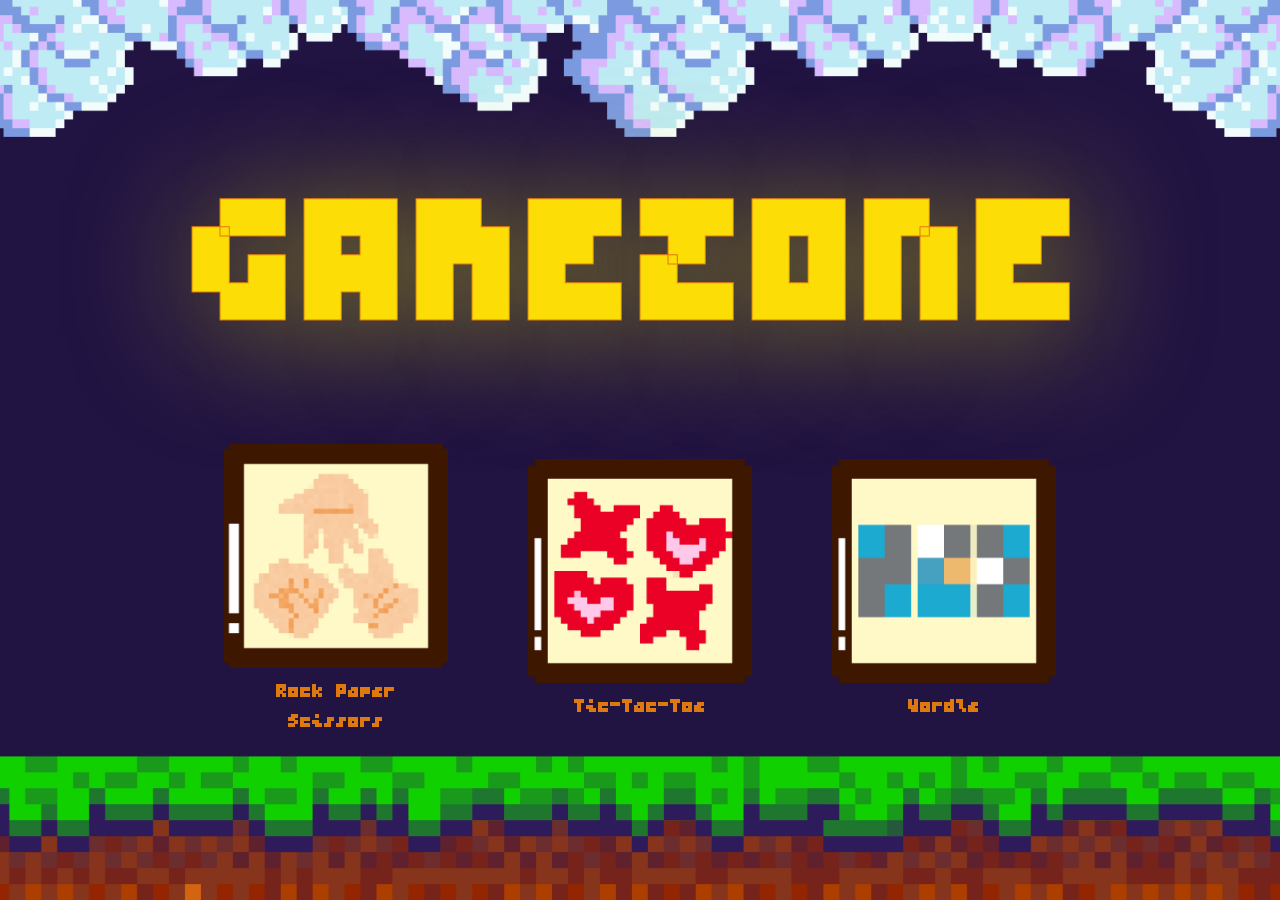
<file: index.html>
<!DOCTYPE html>
<html lang="en">
<head>
    <meta charset="UTF-8">
    <meta name="viewport" content="width=device-width, initial-scale=1.0">
    <link rel="stylesheet" href="styles.css">
    <title>Gamezone</title>
</head>
<body>
    <h1 id="gamezone-heading">GAMEZONE</h1>

    <div id="games-container">
        <a class="game-option" href="./games/rock-paper-scissors/index.html">
            <img src='./images/rock-paper-scissors.png' alt="Rock Paper Scissors">
            <h2 class="game-title">Rock Paper Scissors</h2>
        </a>
        <a class="game-option" href="./games/tic-tac-toe/index.html">
            <img src='./images/tic-tac-toe.png' alt="Tic-Tac-Toe">
            <h2 class="game-title">Tic-Tac-Toe</h2>
        </a>
        <a class="game-option" href="./games/wordle/index.html">
            <img src='./images/wordle.png' alt="Wordle">
            <h2 class="game-title">Wordle</h2>
        </a>
    </div>
</body>
</html>
</file>
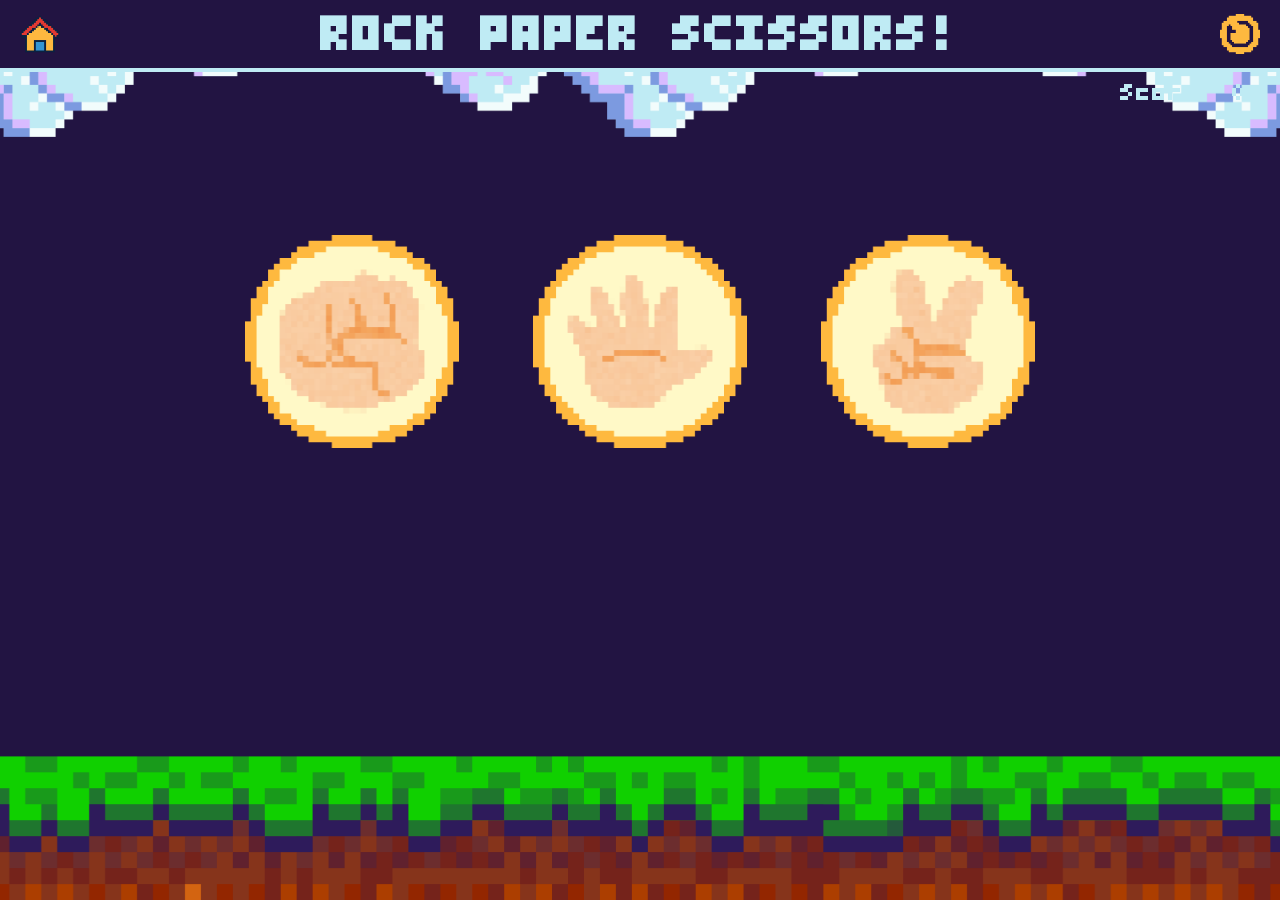
<file: games/rock-paper-scissors/index.html>
<!DOCTYPE html>
<html lang="en">

<head>
    <meta charset="UTF-8">
    <meta name="viewport" content="width=device-width, initial-scale=1.0">
    <title>Rock Paper Scissors!</title>
    <link rel="stylesheet" href="./game-styles.css">
</head>
</head>

<body>
    <div id="game-nav">
        <button type="button" class="control" id="homeButton" value="Home" onclick="returnButton()">
            <img src="../../images/home.png" alt="Home button" />
        </button>
        <h1 id="game-title">ROCK PAPER SCISSORS!</h1>
        <button type="button" class="control" id="restartButton" value="Restart" onclick="restartButton()">
            <img src="../../images/restart.png" alt="Restart button" />
        </button>
    </div>

    <div id="game-container">
        <div class="score-display">Score:
            <span id="score-display">0</span>
        </div>

        <div class="hidden" id="result-display">
            IT'S A TIE!
        </div>

        <div class="choices">
            <button class="choice" onclick="playGame('rock')">
                <img src="./images/rock.png" alt="rock">
            </button>
            <button class="choice" onclick="playGame('paper')">
                <img src="./images/paper.png" alt="paper">
            </button>
            <button class="choice" onclick="playGame('scissors')">
                <img src="./images/scissors.png" alt="scissors">
            </button>
        </div>

        <div class="hidden" id="player-display">
            PLAYER:
        </div>
        <div class="hidden" id="computer-display">
            COMPUTER:
        </div>
    </div>

    <script src="./game.js"></script>
</body>

</html>
</file>
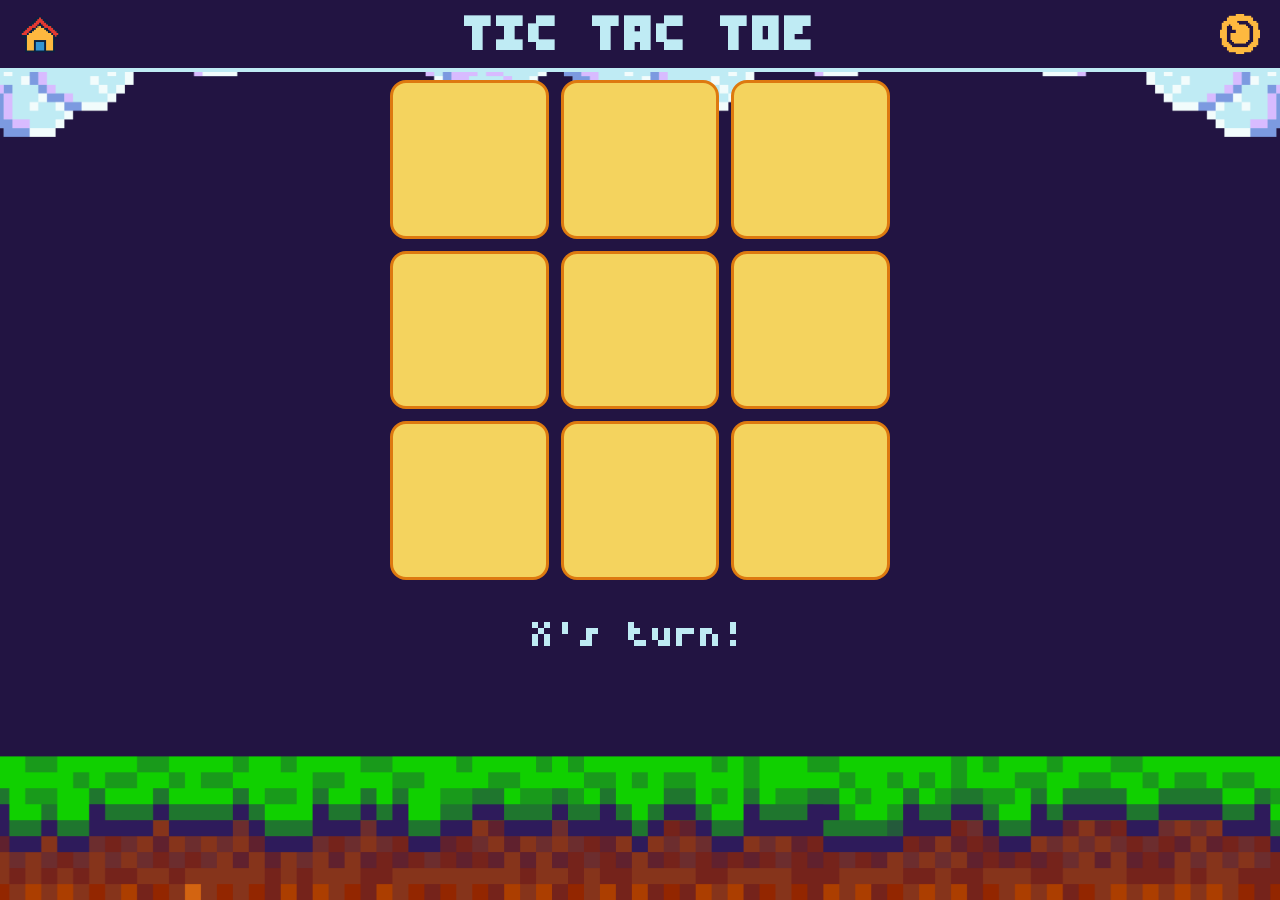
<file: games/tic-tac-toe/index.html>
<!DOCTYPE html>
<html lang="en">

<head>
    <meta charset="UTF-8">
    <meta name="viewport" content="width=device-width, initial-scale=1.0">
    <title>Tic-Tac-Toe</title>
    <link rel="stylesheet" href="./game-styles.css">
</head>

<body>
    <div id="game-nav">
        <button type="button" class="control" id="homeButton" value="Home" onclick="returnButton()">
            <img src="../../images/home.png" alt="Home button" />
        </button>
        <h1 id="game-title">TIC TAC TOE</h1>
        <button type="button" class="control" id="restartButton" value="Restart" onclick="restartButton()">
            <img src="../../images/restart.png" alt="Restart button" />
        </button>
    </div>

    <div id="game-container">
        <div id="game-board" role="grid">
            <div class="square" id="square0" role="gridcell" aria-label="Square 0"></div>
            <div class="square" id="square1" role="gridcell" aria-label="Square 1"></div>
            <div class="square" id="square2" role="gridcell" aria-label="Square 2"></div>
            <div class="square" id="square3" role="gridcell" aria-label="Square 3"></div>
            <div class="square" id="square4" role="gridcell" aria-label="Square 4"></div>
            <div class="square" id="square5" role="gridcell" aria-label="Square 5"></div>
            <div class="square" id="square6" role="gridcell" aria-label="Square 6"></div>
            <div class="square" id="square7" role="gridcell" aria-label="Square 7"></div>
            <div class="square" id="square8" role="gridcell" aria-label="Square 8"></div>
        </div>

        <p id="message">X's turn!</p>
    </div>

    <script src="game.js"></script>
</body>

</html>
</file>
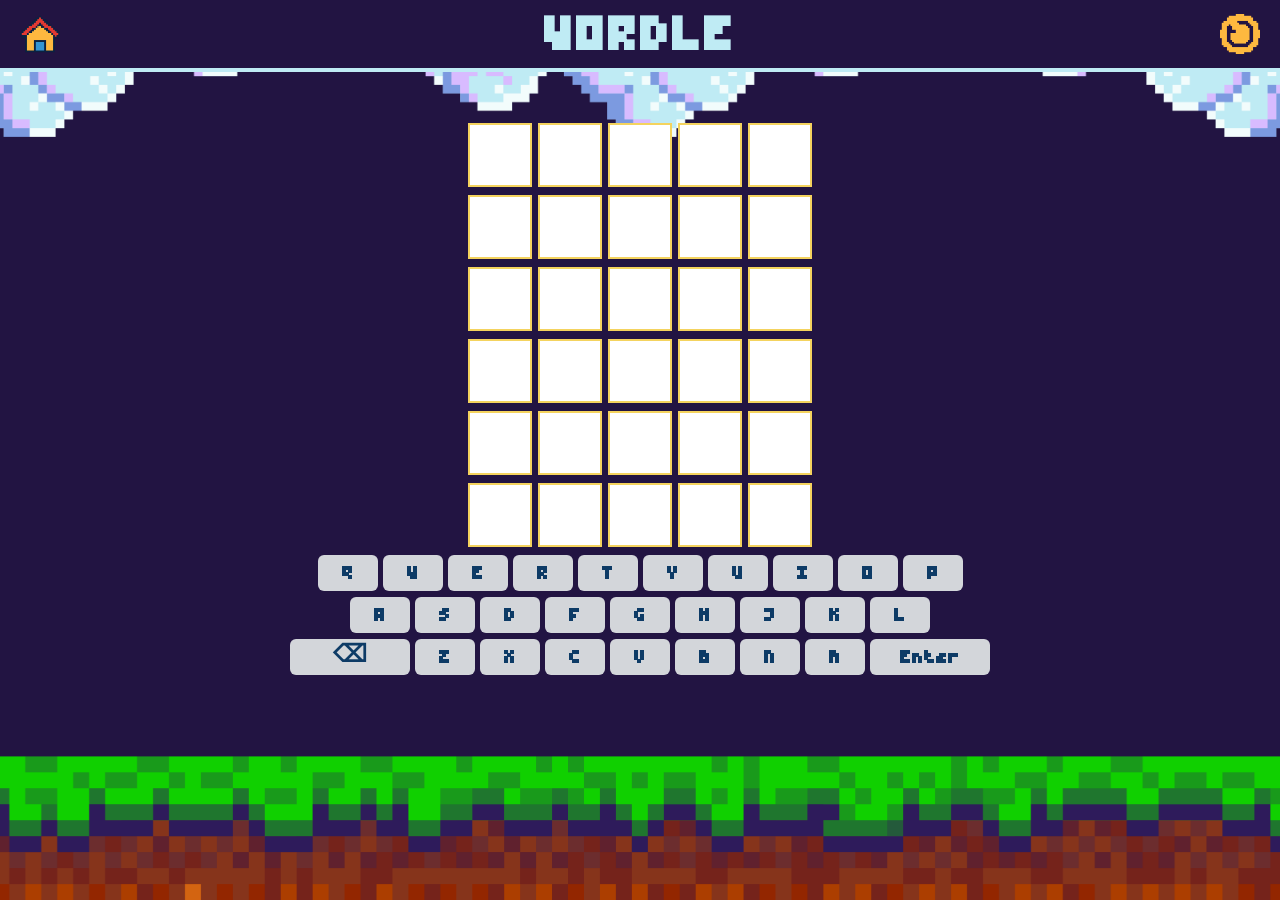
<file: games/wordle/index.html>
<!DOCTYPE html>
<html lang="en">

<head>
    <meta charset="UTF-8">
    <meta name="viewport" content="width=device-width, initial-scale=1.0">
    <title>Wordle</title>
    <link rel="stylesheet" href="game-styles.css">
</head>

<body>
    <div id="game-nav">
        <button type="button" class="control" id="homeButton" value="Home" onclick="returnButton()">
            <img src="../../images/home.png" alt="Home button" />
        </button>
        <h1 id="game-title">WORDLE</h1>
        <button type="button" class="control" id="restartButton" value="Restart" onclick="restartButton()">
            <img src="../../images/restart.png" alt="Restart button" />
        </button>
    </div>

    <div id="game-container">
        <div id="message"></div>

        <div id="game-board"></div>

        <div id="guess-input">
            <div class="row">
                <button class="letter-button" data-key="Q">Q</button>
                <button class="letter-button" data-key="W">W</button>
                <button class="letter-button" data-key="E">E</button>
                <button class="letter-button" data-key="R">R</button>
                <button class="letter-button" data-key="T">T</button>
                <button class="letter-button" data-key="Y">Y</button>
                <button class="letter-button" data-key="U">U</button>
                <button class="letter-button" data-key="I">I</button>
                <button class="letter-button" data-key="O">O</button>
                <button class="letter-button" data-key="P">P</button>
            </div>
            <div class="row">
                <button class="letter-button" data-key="A">A</button>
                <button class="letter-button" data-key="S">S</button>
                <button class="letter-button" data-key="D">D</button>
                <button class="letter-button" data-key="F">F</button>
                <button class="letter-button" data-key="G">G</button>
                <button class="letter-button" data-key="H">H</button>
                <button class="letter-button" data-key="J">J</button>
                <button class="letter-button" data-key="K">K</button>
                <button class="letter-button" data-key="L">L</button>
            </div>
            <div class="row">
                <button class="letter-button wide-key" data-key="DEL">⌫</button>
                <button class="letter-button" data-key="Z">Z</button>
                <button class="letter-button" data-key="X">X</button>
                <button class="letter-button" data-key="C">C</button>
                <button class="letter-button" data-key="V">V</button>
                <button class="letter-button" data-key="B">B</button>
                <button class="letter-button" data-key="N">N</button>
                <button class="letter-button" data-key="M">M</button>
                <button class="letter-button wide-key" data-key="ENTER">Enter</button>
            </div>
        </div>
    </div>

    <script src="game.js" type="module"></script>
</body>

</html>
</file>
<file: styles.css>
@import url('https://fonts.googleapis.com/css2?family=Bytesized&display=swap');

* {
    margin: 0;
    padding: 0;
    box-sizing: border-box;
}

body {
    font-family: Bytesized, sans-serif;
    height: 100vh;
    background: url('./images/background.png');
    background-size: cover;
    background-position: center;
    background-repeat: no-repeat;
    background-attachment: fixed;
    display: flex;
    flex-direction: column;
    align-items: center;
    justify-content: center;
}

#gamezone-heading {
    font-size: 14rem;
    color: #fcdd05;
    text-shadow: 0.5rem 0.5rem 8rem #fefe0080;
    -webkit-text-stroke: 1px #dd790f;
}

#games-container {
    display: flex;
    flex-wrap: wrap;
    justify-content: center;
    gap: 3em;
    padding: 1em;
    width: 100%;
    max-width: 70vw;
}

.game-option {
    display: flex;
    flex-direction: column;
    justify-content: center;
    align-items: center;
    gap: 0.5em;
    padding: 1.5rem 1rem;
    width: 20vw;
    text-decoration: none;
    border-radius: 1em;
    transition: scale 1s ease;
}

.game-option:hover,
.game-option:focus {
    scale: 1.05;
    background-color: #fcdd05;
    box-shadow: 0 10px 20px rgba(0, 0, 0, 0.1);
    border: none;
    outline: none;
}

img {
    width: 100%;
    max-width: 16em;
}

.game-title {
    font-size: 1.5rem;
    color: #dd790f;
    text-align: center;
}
</file>
<file: games/rock-paper-scissors/game-styles.css>
@import url('https://fonts.googleapis.com/css2?family=Bytesized&display=swap');
* {
    margin: 0;
    padding: 0;
    box-sizing: border-box;
}

body {
    font-family: Bytesized, sans-serif;
    min-height: 100vh;
    display: flex;
    flex-direction: column;
    align-items: center;
    color: #bfebf4;
}

#game-nav {
    display: flex;
    align-items: center;
    justify-content: space-between;
    gap: 1em;
    margin: 0 1.2em 0;
    width: 100%;
    height: 8vh;
    background-color: #221442;
    border-bottom: 0.25rem solid #bfebf4;
    padding: 2em 1.25em;
}

#game-title {
    font-size: 4em;
}

.control {
    cursor: pointer;
    border: none;
    width: 3em;
    aspect-ratio: 1 / 1;
    display: flex;
    justify-content: center;
    align-items: center;
    background: transparent;
}

.control img {
    width: 3em;
    height: auto;
}

#game-container {
    display: flex;
    flex: 1;
    flex-direction: column;
    align-items: center;
    gap: 0.5rem;
    width: 100%;
    padding: 0 2em;
    background: url('../../images/background.png');
    background-size: cover;
    background-position: center;
    background-repeat: no-repeat;
    background-attachment: fixed;
}

.choice {
    background: none;
    border: none;
    object-fit: contain;
    margin: 2em 2.5em 4em;
    cursor: pointer;
}

.choice img {
    width: 100%;
    max-width: 16em;
    transition: transform 0.2s;
}

.choice:hover img {
    transform: translateY(-10px);
}

.choice:active {
    scale: 90%;
}

#player-display,
#computer-display {
    font-size: 2.5rem;
    text-transform: capitalize;
}

#result-display {
    font-size: 4rem;
}

.hidden {
    visibility: hidden;
}

.score-display {
    font-size: 2em;
    margin-left: auto;
}

.green-text {
    color: #10d000;
}

.red-text {
    color: #ff6347;
}
</file>
<file: games/tic-tac-toe/game-styles.css>
@import url('https://fonts.googleapis.com/css2?family=Bytesized&display=swap');

* {
    margin: 0;
    padding: 0;
    box-sizing: border-box;
}

body {
    font-family: Bytesized, sans-serif;
    min-height: 100vh;
    display: flex;
    flex-direction: column;
    align-items: center;
    color: #bfebf4;
}

#game-nav {
    display: flex;
    align-items: center;
    justify-content: space-between;
    gap: 1em;
    margin: 0 1.2em 0;
    width: 100%;
    height: 8vh;
    background-color: #221442;
    border-bottom: 0.25rem solid #bfebf4;
    padding: 2em 1.25em;
}

#game-title {
    font-size: 4em;
}

.control {
    cursor: pointer;
    border: none;
    width: 3em;
    aspect-ratio: 1 / 1;
    display: flex;
    justify-content: center;
    align-items: center;
    background: transparent;
}

.control img {
    width: 3em;
    height: auto;
}

#game-container {
    display: flex;
    flex: 1;
    flex-direction: column;
    align-items: center;
    gap: 0.5rem;
    width: 100%;
    padding: 0.5em 2em;
    background: url('../../images/background.png');
    background-size: cover;
    background-position: center;
    background-repeat: no-repeat;
    background-attachment: fixed;
}

#message {
    margin: 1rem 0;
    font-size: 3rem;
}

#game-board {
    width: 90%;
    max-width: 500px;
    aspect-ratio: 1/1;
    display: grid;
    grid-template-columns: repeat(3, 1fr);
    grid-template-rows: repeat(3, 1fr);
    grid-gap: 0.75rem;
}

.square {
    border: 0.2rem solid #dd790f;
    background-color: #f4d35e;
    border-radius: 1em;
    display: flex;
    justify-content: center;
    align-items: center;
    cursor: pointer;
    transition: background-color 0.3s;
}

.square img {
    width: 70%;
    height: 70%;
    object-fit: contain;
    pointer-events: none; 
}

.square:not(.taken):hover {
    border-color: #bfebf4;
}

.square.taken {
    background-color: #fcdd05;
    cursor: not-allowed;
}

.winner {
    background-color: #1f762e !important;
    border: none;
    animation: pulse 1s infinite;
}

@keyframes pulse {
    0% { transform: scale(1); }
    50% { transform: scale(1.05); }
    100% { transform: scale(1); }
}
</file>
<file: games/wordle/game-styles.css>
@import url('https://fonts.googleapis.com/css2?family=Bytesized&display=swap');

* {
    margin: 0;
    padding: 0;
    box-sizing: border-box;
    font-family: inherit;
}

body {
    font-family: Bytesized, sans-serif;
    min-height: 100vh;
    display: flex;
    flex-direction: column;
    align-items: center;
    color: #bfebf4;
}

#game-nav {
    display: flex;
    align-items: center;
    justify-content: space-between;
    gap: 1em;
    margin: 0 1.2em 0;
    width: 100%;
    height: 8vh;
    background-color: #221442;
    border-bottom: 0.25rem solid #bfebf4;
    padding: 2em 1.25em;
}

#game-title {
    font-size: 4em;
}

.control {
    cursor: pointer;
    border: none;
    width: 3em;
    aspect-ratio: 1 / 1;
    display: flex;
    justify-content: center;
    align-items: center;
    background: transparent;
}

.control img {
    width: 3em;
    height: auto;
}

#game-container {
    display: flex;
    flex: 1;
    flex-direction: column;
    align-items: center;
    gap: 0.5rem;
    width: 100%;
    padding: 0.5em 2em;
    background: url('../../images/background.png');
    background-size: cover;
    background-position: center;
    background-repeat: no-repeat;
    background-attachment: fixed;
}

#message {
    min-height: 2em;
    text-align: center;
    font-size: 1.1em;
    color: #221442;
    background: #f4d35e;
    border: 2px solid #221442;
    border-radius: 2em;
    padding: 0.3em 1.2em;
    opacity: 0;
    transform: translateY(-6px);
    transition: opacity 0.25s ease, transform 0.25s ease;
    pointer-events: none;
}
 
#message.visible {
    opacity: 1;
    transform: translateY(0);
}

#game-board {
    display: flex;
    flex-direction: column;
    gap: 0.5rem;
}

.board-row {
    display: flex;
    gap: 6px;
}

.cell {
    width: 2em;
    aspect-ratio: 1/1;
    border: 2.5px solid #f4d35e;
    display: flex;
    justify-content: center;
    align-items: center;
    font-size: 2rem;
    font-weight: 900;
    text-transform: uppercase;
    color: #0d3b66;
    background: #fff;
    transition: border-color 0.1s;
    user-select: none;
}

.cell.filled {
    border-color: #0d3b66;
    animation: pop 0.1s ease;
}

.cell.correct {
    background: #538d4e;
    color: white;
    border-color: #538d4e
}

.cell.semi-correct {
    background: #b59f3b;
    color: white;
    border-color: #b59f3b;
}

.cell.incorrect {
    background: #3a3a3c;
    color: white;
    border-color: #3a3a3c;
}

#guess-input {
    display: flex;
    flex-direction: column;
    align-items: center;
    gap: 6px;
    width: 100%;
    max-width: 500px;
}

#guess-input .row {
    display: flex;
    gap: 5px;
    justify-content: center;
}

.letter-button {
    background: #d3d6da;
    border: none;
    border-radius: 0.25em;
    cursor: pointer;
    font-size: 1.5em;
    font-weight: 700;
    min-height: 1.5em;
    min-width: 2.5em;
    display: flex;
    align-items: center;
    justify-content: center;
    color: #0d3b66;
    transition: background-color 0.2s, transform 0.1s;
    user-select: none;
    touch-action: manipulation;
    -webkit-tap-highlight-color: transparent;
}

.letter-button.wide-key {
    min-width: 5em;
}

.letter-button:hover {
    background: #b8bbbf;
    transform: scale(1.05);
}

.letter-button:active {
    transform: scale(0.95);
}

.letter-button[data-status="correct"] {
    background: #538d4e;
    color: white;
}

.letter-button[data-status="semi-correct"] {
    background: #b59f3b;
    color: white;
}

.letter-button[data-status="incorrect"] {
    background: #3a3a3c;
    color: #888;
}

@keyframes pop {
    0% {
        transform: scale(1);
    }

    50% {
        transform: scale(1.12);
    }

    100% {
        transform: scale(1);
    }
}

.cell.flip {
    animation: flip 0.3s ease forwards;
}

@keyframes flip {
    0% {
        transform: rotateX(0deg);
    }

    50% {
        transform: rotateX(-90deg);
    }

    100% {
        transform: rotateX(0deg);
    }
}

@keyframes shake {
    0%, 100% { transform: translateX(0); }
    20%       { transform: translateX(-6px); }
    40%       { transform: translateX(6px); }
    60%       { transform: translateX(-4px); }
    80%       { transform: translateX(4px); }
}
 
.cell.shake {
    animation: shake 0.4s ease;
}
 
@keyframes bounce {
    0%, 100% { transform: translateY(0); }
    40%       { transform: translateY(-16px); }
    60%       { transform: translateY(-8px); }
}
 
.cell.bounce {
    animation: bounce 0.5s ease;
}

@media (max-width: 400px) {
    .cell {
        width: 52px;
        height: 52px;
        font-size: 1.6em;
    }

    .letter-button {
        height: 3em;
        min-width: 2.1em;
        font-size: 0.75em;
    }

    .letter-button.wide-key {
        min-width: 3.5em;
    }

    #game-title {
        font-size: 3em;
    }
}
</file>
